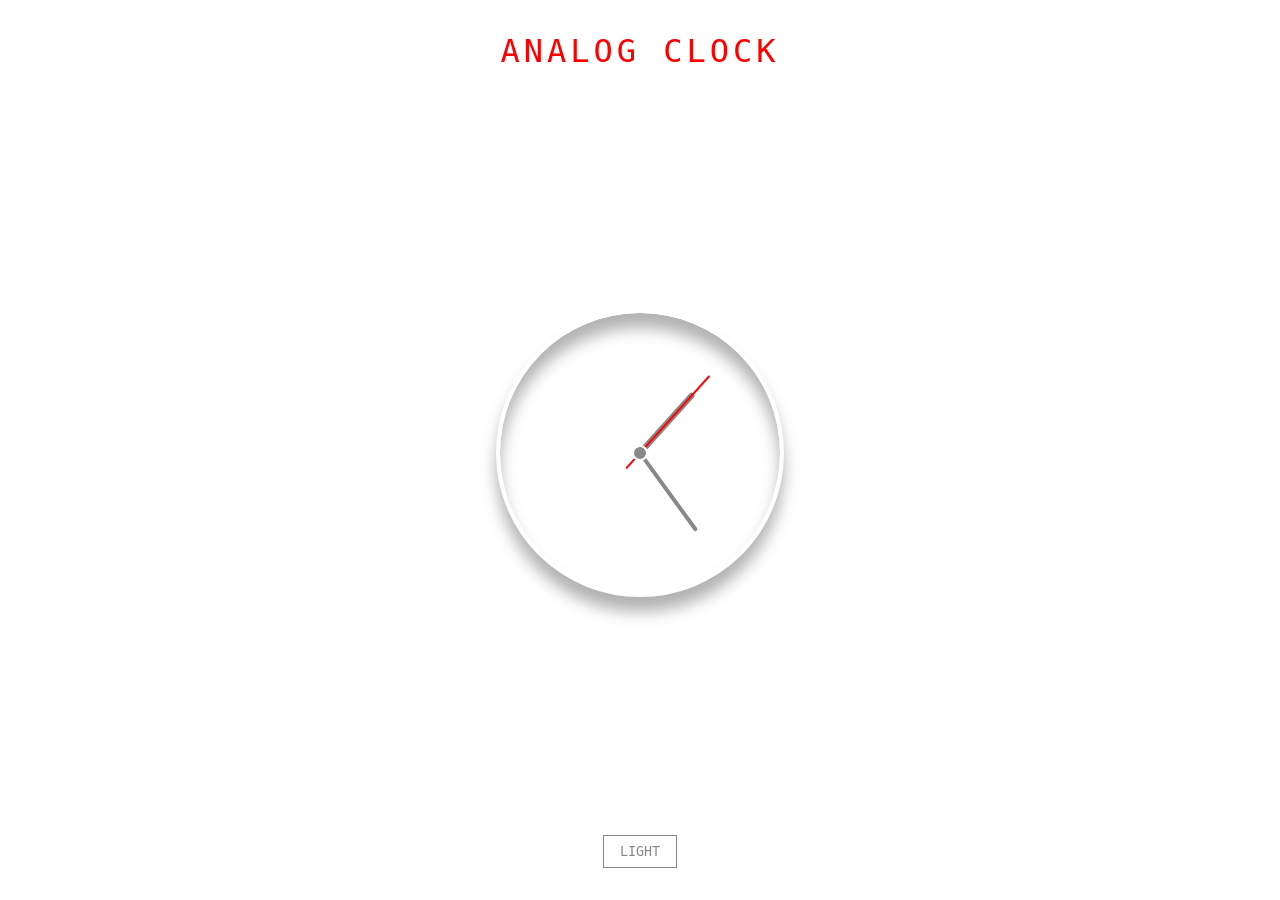
<file: projects/analog clock/clock.html>
<!DOCTYPE html>
<html lang="en">
<head>
    <meta charset="UTF-8">
    <meta name="viewport" content="width=device-width, initial-scale=1.0">
    <title>Analog clock</title>
    <link rel="stylesheet" href="style.css">
</head>
<body>
    <div id="header">ANALOG CLOCK</div>
    <div class="clock">
        <div class="hour"></div>
        <div class="min"></div>
        <div  class="sec"></div>
    </div>
    <div class="switch-cont">
        <button class="switch-btn">Light</button>
    </div>
    <script src="script.js"></script>

</body>
</html>
</file>
<file: projects/analog clock/style.css>
*{
    box-sizing:border-box;
}
:root{
    --main-bg-color: #fff;
    --main-txt-color:#888888;
}
[data-theme="light"] {
    --main-bg-color: #1e1f26;
    --main-text-color: #ccc;
  }
body{
    margin: 0;
    height: 100vh;
    display: flex;
    flex-direction: column;
    justify-content: space-between;
    align-items: center;
    font-size: 16px;
    background-color: var(--main-bg-color);
    position: relative;
    transition: all ease 0,2s;

}
#header{
    font-size: 2rem;
    color: rgb(255, 0, 0) ;
    padding: 1em 0;
    font-family:  monospace;
    letter-spacing: 4px;
    transition: all ease 0,2s;

}
.clock{
    background-color: var(--main-bg-color);
    background-image: url("https://drive.google.com/uc?export=view&id=1SqOy9tGuUOX1cp_GcLEN0BqTfYMEV11Z");
    background-size: cover;
    background-position: center;
    min-height: 18em;
    min-width: 18em;
    display: flex;
    justify-content: center;
    align-items: center;
    border: 4px solid var(--main-bg-color);
    border-radius: 50%;
    box-shadow: 0 -15px 15px rgba(255,255,255,0.05),
    inset 0 -15px 15px rgba(255,255,255,0.05) ,
    0 15px 15px rgba(0, 0, 0,0.3),
    inset 0 15px 15px rgba(0, 0, 0,0.3);
    transition: all ease 0.2s;
}
.clock::before
{
    content: "";
    height: 0.75rem;
    width: 0.75rem;
    background-color: var(--main-txt-color);
    border: 2px solid var(--main-bg-color);
    position: absolute;
    border-radius: 50%;
    z-index: 5;
    transition: all ease 0.2s;
}
.hour,.min,.sec{
    position: absolute;
    display: flex;
    justify-content: center;
    border-radius: 50%;
}
.hour{
    height: 10em;
    width: 10em;
}
.hour::before{
    content: "";
    position: absolute;
    height: 50%;
    width :6px;
    background-color: var(--main-txt-color);
    border-radius: 6px;
    
}
.min{
    height: 12em;
    width: 12em;
}
.min::before{
    content: "";
    height: 50%;
    width: 4px;
    background-color: var(--main-txt-color);
    border-radius: 4px;
}
.sec{
    height:13em;
    width: 13em;
}
.sec::before{
    content: "";
    height: 60%;
    width: 2px;
    background-color: rgb(255, 5, 5);
    border-radius: 2px;
}
/* Switch theme */
.switch-cont{
    margin: 2em auto;
    bottom: 0;
}
.switch-cont .switch-btn{
    font-family:  monospace;
    text-transform: uppercase;
    outline: none;
    padding: .5rem 1rem;
    background-color: var(--main-bg-color);
    color: var(--main-txt-color);
    border: 1px solid var(--main-txt-color);
    cursor: pointer;
    transition: all ease 0.2s;
}
.switch-btn:hover{
    color:  rgb(255, 239, 13);
}
</file>
